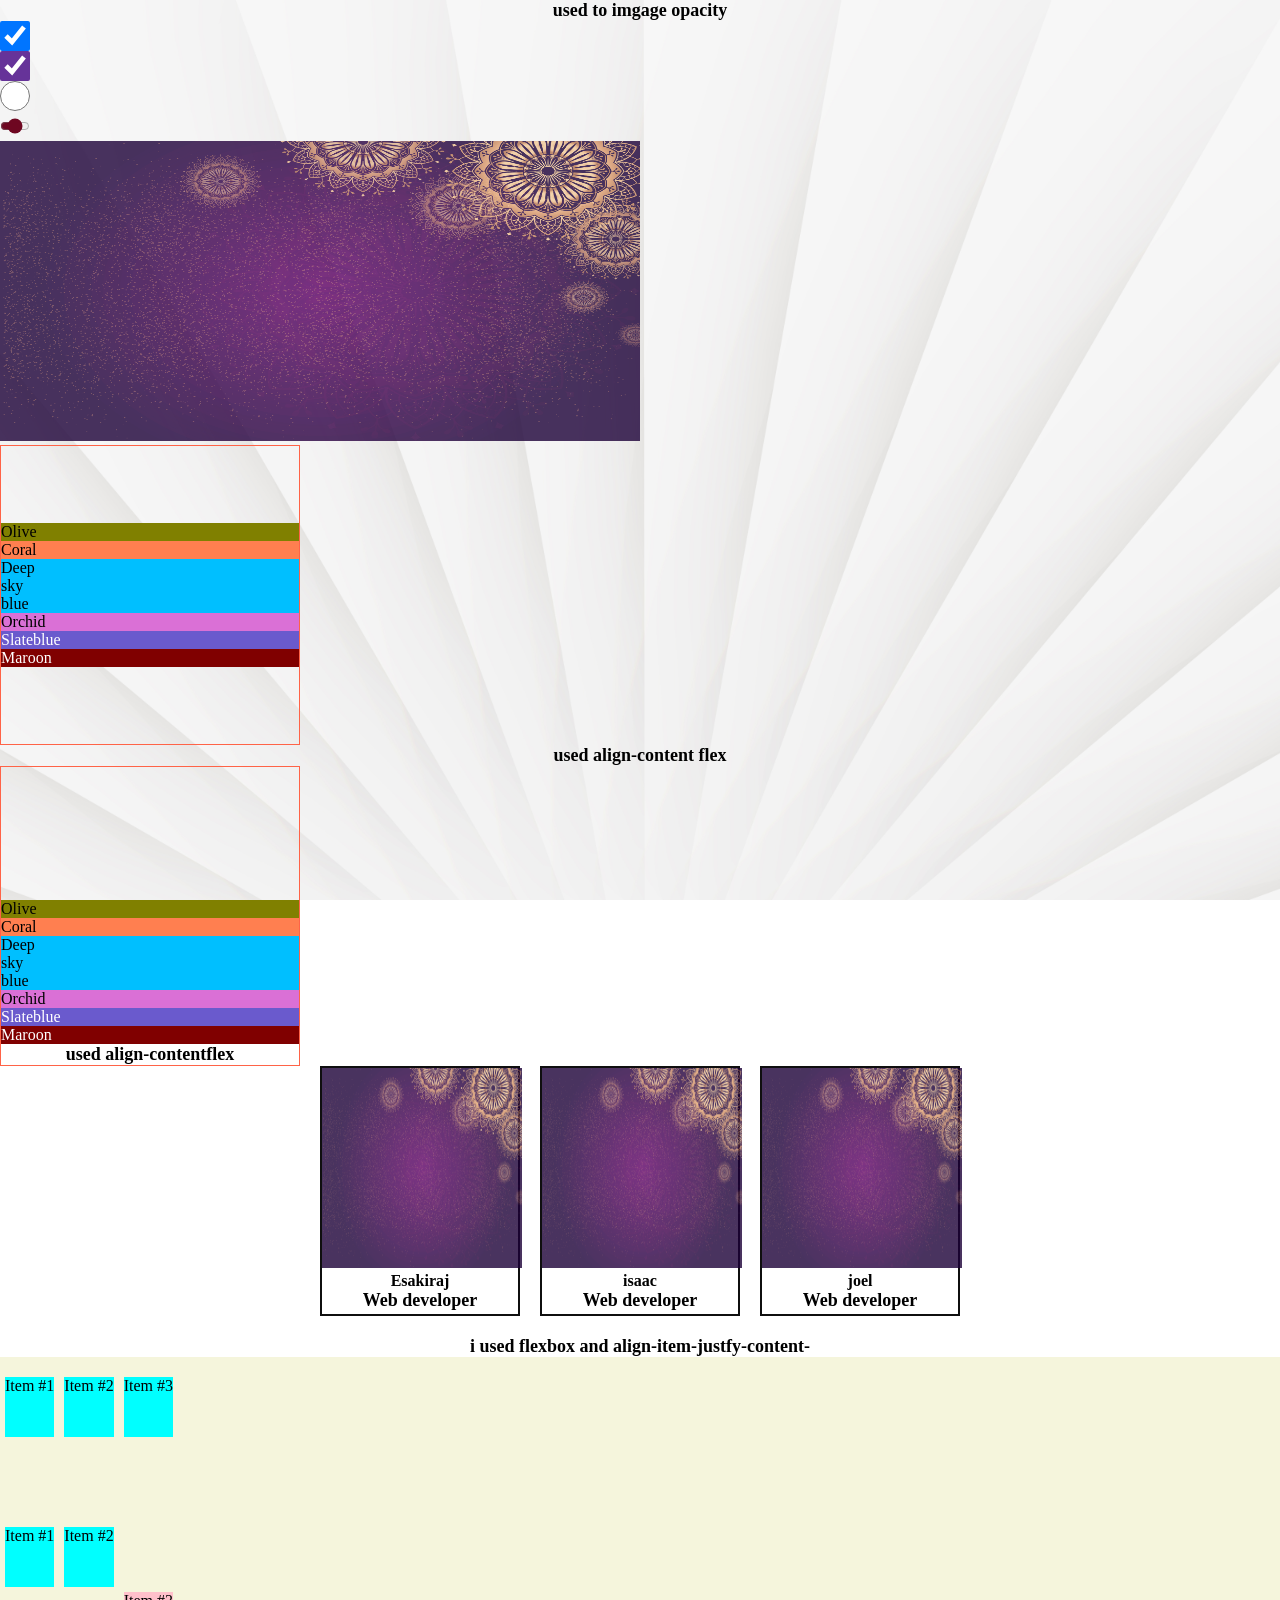
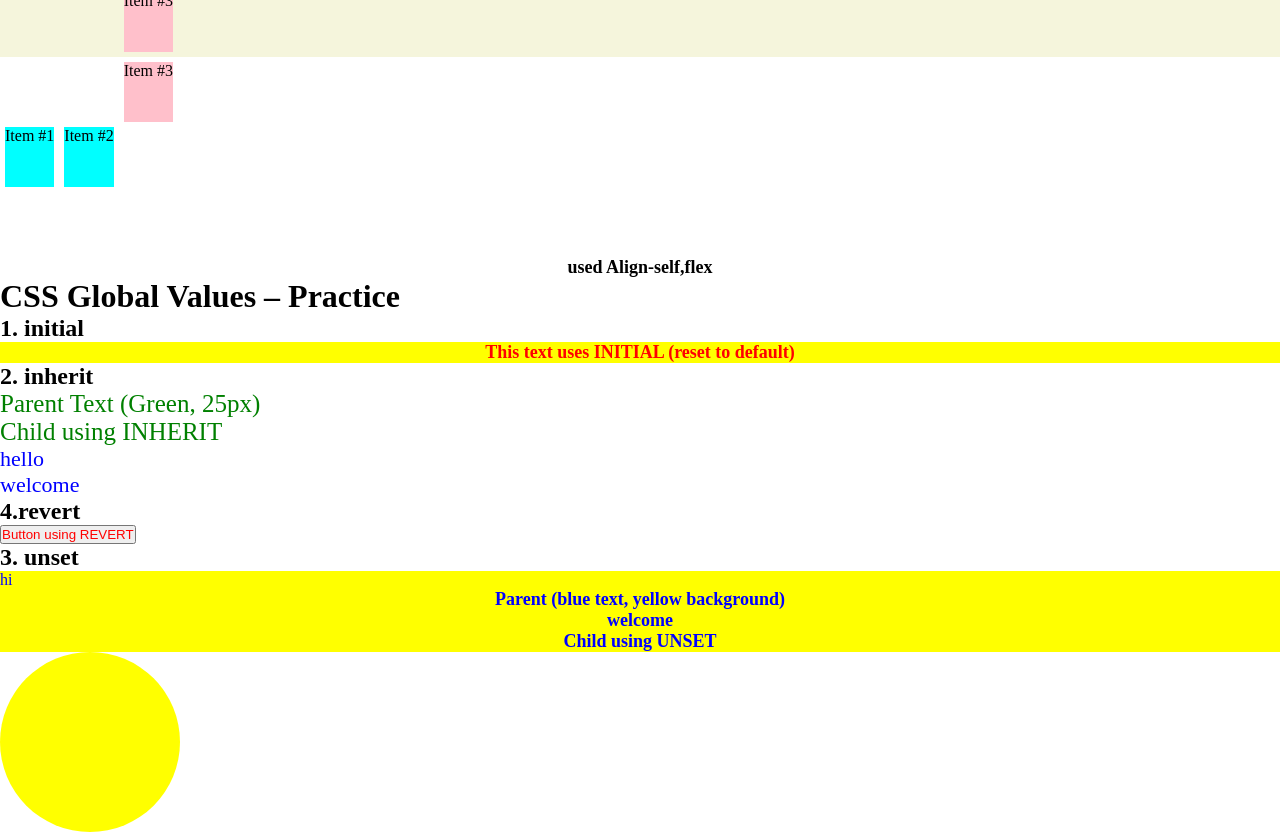
<file: CSS properties.html>
<!DOCTYPE html>
<html lang="en">

<head>
    <meta charset="UTF-8" />
    <meta name="viewport" content="width=device-width, initial-scale=1.0" />
    <title>Document</title>
    <link rel="stylesheet" href="./public/assest/css/CSS properties.css" />
</head>

<body>

    <p>used to imgage opacity</p>
    <input type="checkbox" checked />
    <input type="checkbox" class="custom" checked />
    <input class="radio" type="radio" />
    <input type="range" class="range" />
    <img src="./public/assest/image/common/75291.jpg" alt="" />
    <section class="selection-demo">
        <div class="olive">Olive</div>
        <div class="coral">Coral</div>
        <div class="deepskyblue">Deep<br />sky<br />blue</div>
        <div class="orchid">Orchid</div>
        <div class="slateblue">Slateblue</div>
        <div class="maroon">Maroon</div>
    </section>
    <p>used align-content flex</p>
    <div class="selection-1">
        <div class="olives">Olive</div>
        <div class="corals">Coral</div>
        <div class="deepskyblues">Deep<br />sky<br />blue</div>
        <div class="orchids">Orchid</div>
        <div class="slateblues">Slateblue</div>
        <div class="maroons">Maroon</div>
        <p>used align-contentflex</p>
    </div>

    <div class="card">
        <div class="container">
            <img id="demo" src="./public/assest/image/common/75291.jpg" alt="error" />
            <h4><b>Esakiraj</b></h4>
            <p>Web developer</p>
        </div>

        <div class="container">
            <img id="demo" src="./public/assest/image/common/75291.jpg" alt="error" />
            <h4><b>isaac</b></h4>
            <p>Web developer</p>
        </div>

        <div class="container">
            <img id="demo" src="./public/assest/image/common/75291.jpg" alt="error" />
            <h4><b>joel</b></h4>
            <p>Web developer</p>
        </div>
    </div>
    <p>i used flexbox and align-item-justfy-content-</p>
    <section class="align-self-2">
        <div>Item #1</div>
        <div>Item #2</div>
        <div>Item #3</div>
    </section>
    <section class="align-self">
        <div>Item #1</div>
        <div>Item #2</div>
        <div>Item #3</div>
    </section>
    <section class="align-self-1">
        <div>Item #1</div>
        <div>Item #2</div>
        <div>Item #3</div>
    </section>
    <p>used Align-self,flex</p>

    <h1>CSS Global Values – Practice</h1>
    <h2>1. initial</h2>
    <div class="initial-box">
        <p>This text uses INITIAL (reset to default)</p>
    </div>
    <h2>2. inherit</h2>
    <div class="parent">
        Parent Text (Green, 25px)
        <div class="child">Child using INHERIT</div>
    </div>
    <div class="parent-1">
        hello
        <div class="child-1">welcome</div>
    </div>
    <h2>4.revert</h2>
    <button class="revert">Button using REVERT</button>
    <h2>3. unset</h2>
    <div class="unset-parent">
        hi
        <p>Parent (blue text, yellow background)</p>
        <p class="unset-child">welcome</p>
        <p>Child using UNSET</p>
    </div>
    <div class="sun"></div>
</body>

</html>
</file>
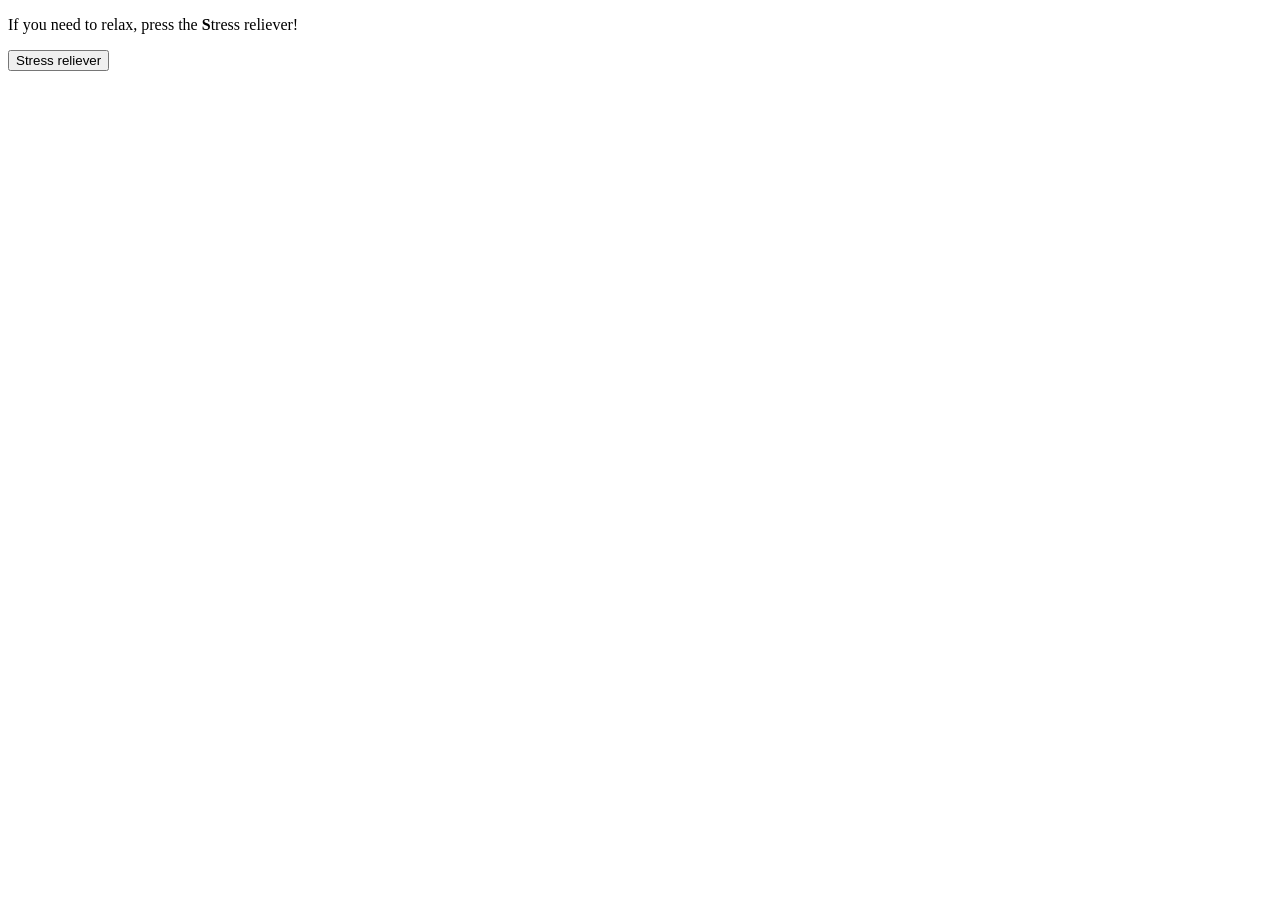
<file: html-06-12-25.html>
<!DOCTYPE html>
<html lang="en">
<head>
    <meta charset="UTF-8">
    <meta name="viewport" content="width=device-width, initial-scale=1.0">
    <title>Document</title>
</head>
<body>
    <p>If you need to relax, press the <b>S</b>tress reliever!</p>
    <button accesskey="s">Stress reliever</button>
    
</body>
</html>
</file>
<file: public/assest/css/CSS properties.css>
* {
    margin: 0;
    padding: 0;
    box-sizing: border-box;
}

img {
    width: 50%;
    height: 300px;
    opacity: 0.8;

}

input {
    accent-color: auto;
    display: block;
    width: 30px;
    height: 30px;
}

input.custom {
    accent-color: rebeccapurple;
}

input[type="radio"].custom,
.radio.custom,
.radio {
    accent-color: orange;
}

input[type=""].custom,
.radio.custom,
.radio {
    accent-color: orange;
}

input[type="radio"].custom,
.radio.custom,
.radio {
    accent-color: orange;
}

input[type="range"].custom,
.range.custom,
.range {
    accent-color: rgb(110, 7, 33);
}

.selection-demo {
    border: solid 1.5px tomato;
    height: 300px;
    width: 300px;
    flex-wrap: wrap;
    gap: 0.2rem;
    align-content: center;
}

.olive {
    background-color: olive;
}

.coral {
    background-color: coral;
}

.deepskyblue {
    background-color: deepskyblue;
}

.orchid {
    background-color: orchid;
}

.slateblue {
    background-color: slateblue;
    color: white;
}

.maroon {
    background-color: maroon;
    color: white;
}

.selection-1 {
    border: solid 1.5px #ff6347;
    height: 300px;
    width: 300px;
    flex-wrap: wrap;
    align-content: end;
}

.olives {
    background-color: olive;
}

.corals {
    background-color: coral;
}

.deepskyblues {
    background-color: deepskyblue;
}

.orchids {
    background-color: orchid;
}

.slateblues {
    background-color: slateblue;
    color: white;
}

.maroons {
    background-color: maroon;
    color: white;
}

.card .container #demo {
    width: 200px;
    height: 200px;
}

.card {
    display: flex;
    gap: 20px;
    width: 100%;
    justify-content: center;
    align-items: center;
    margin-bottom: 20px;

}

.card .container {
    border: 2px solid #0f0f0f;
    padding: 0px 0px;
    width: 200px;
    height: 250px;
}

.card .container h4,
p {
    text-align: center;
}

p {
    font-size: 18px;
    font-weight: bold;
}

.align-self {
    display: flex;
    align-items: center;
    height: 200px;
    background: beige;
}

.align-self div {
    height: 60px;
    background: cyan;
    margin: 5px;
}

.align-self div:nth-child(3) {
    align-self: flex-end;
    background: pink;
}

.align-self-1 {
    display: flex;
    align-items: center;
    height: 200px;
}

.align-self-1 div {
    height: 60px;
    background: cyan;
    margin: 5px;
}

.align-self-1 div:nth-child(3) {
    align-self: flex-start;
    background: pink;
}

.align-self-2 {
    display: flex;
    align-items: center;
    height: 100px;
    background: beige;
}

.align-self-2 div {
    height: 60px;
    background: cyan;
    margin: 5px;
}

.align-self-2 div:nth-child(3) {
    align-self: center;
}

.initial-box {
    color: red;
    font-size: 30px;
    background: yellow;
}

.parent {
    color: green;
    font-size: 25px;
}

.child {
    color: inherit;
    font-size: inherit;
}

.parent-1 {
    color: blue;
    font-size: 22px;
}

.parent-1.child-1 {
    color: inherit;
    font-size: inherit;
}

button {
    color: black !important;
}

button.revert {
    color: red !important;
    color: revert;
}

.unset-parent {
    color: blue;
    background: yellow;
}

.unset-child {
    color: unset;
    background: unset;
}

body {
    background-image: url("../image/banner/fbeb1df2-2b76-430f-82ac-4a28cf059508.jpg");
    background-size: cover;
    background-repeat: no-repeat;
    background-position: center;
    background-attachment: fixed;
    background-blend-mode: multiply;
}

.sun {

    background-color: yellow;
    border-radius: 50%;
    height: 20vh;
    aspect-ratio: 1 / 1;

    animation: 4s linear 0s infinite alternate animating-multiple-properties;
}

@keyframes animating-multiple-properties {
    from {
        transform: translateY(110vh);
        background-color: red;
        filter: brightness(75%);
    }

    to {
        transform: translateY(0);
        background-color: orange;

    }
}
</file>
